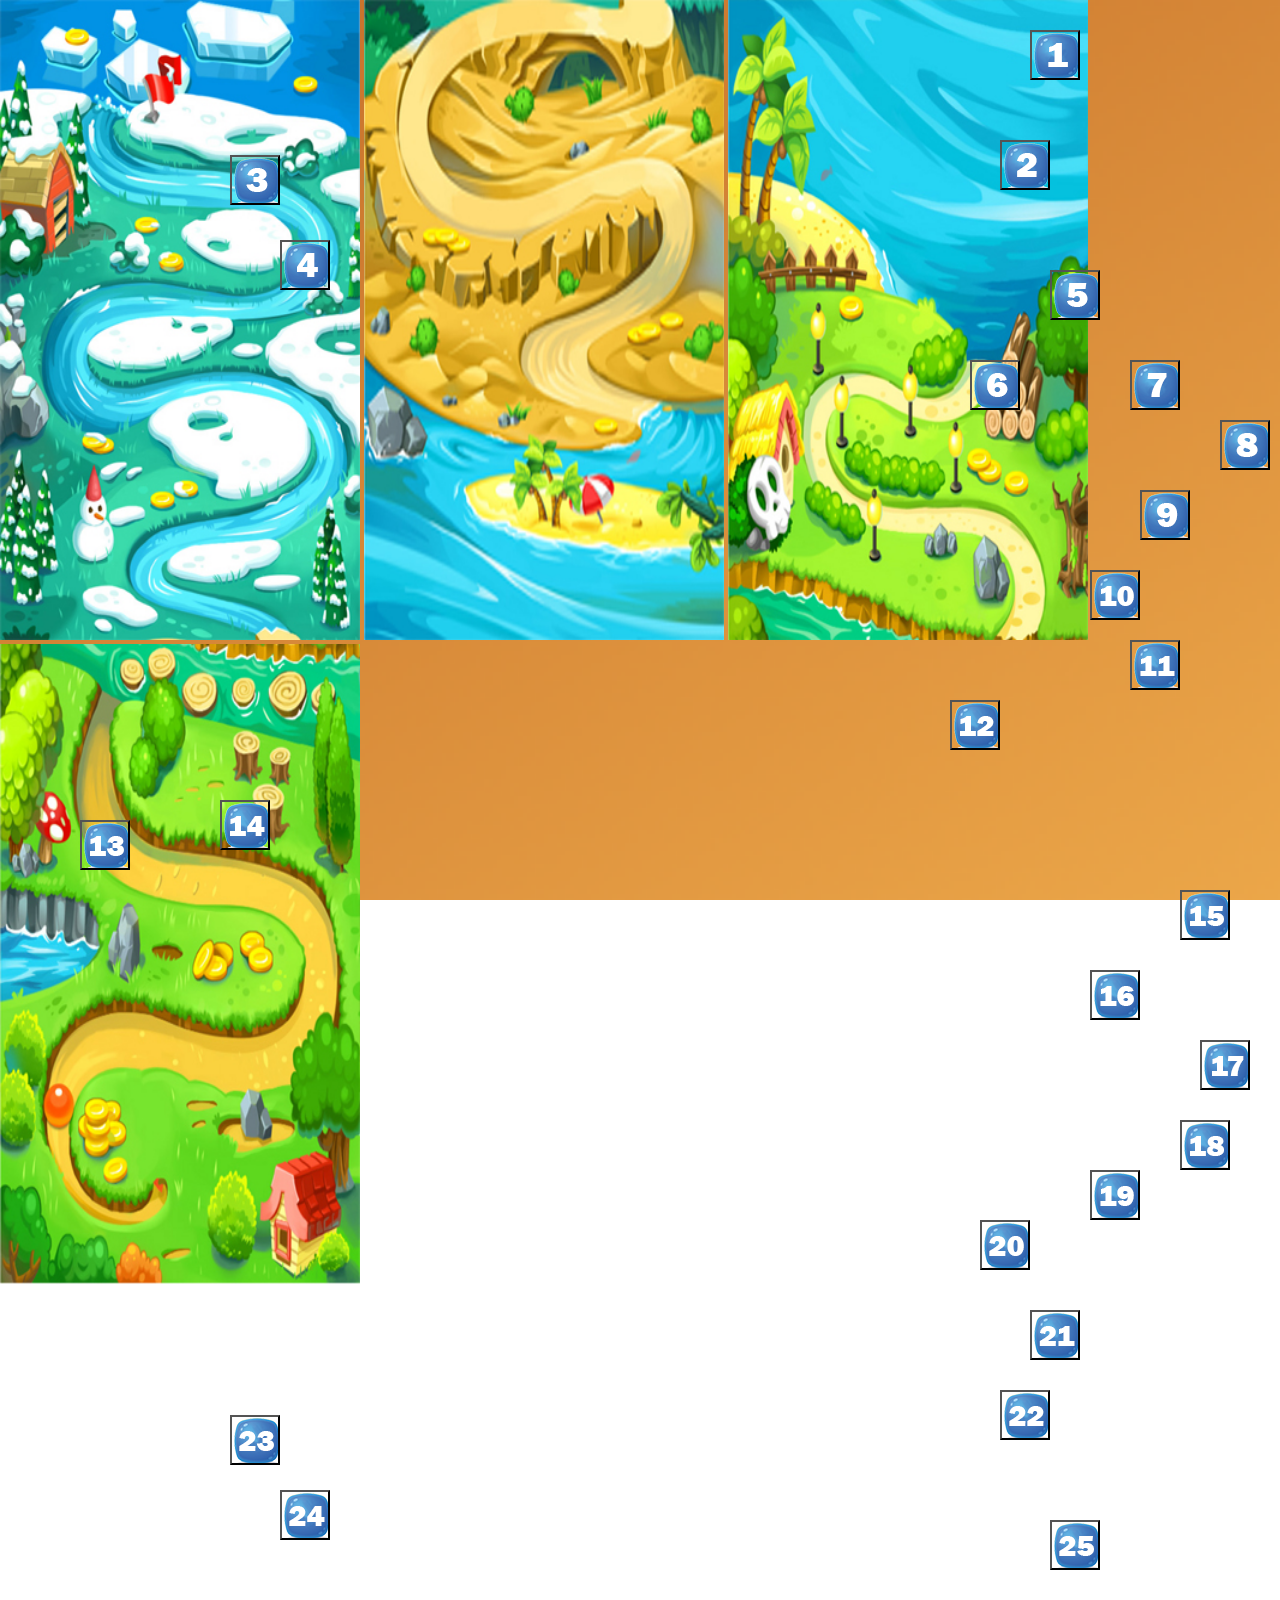
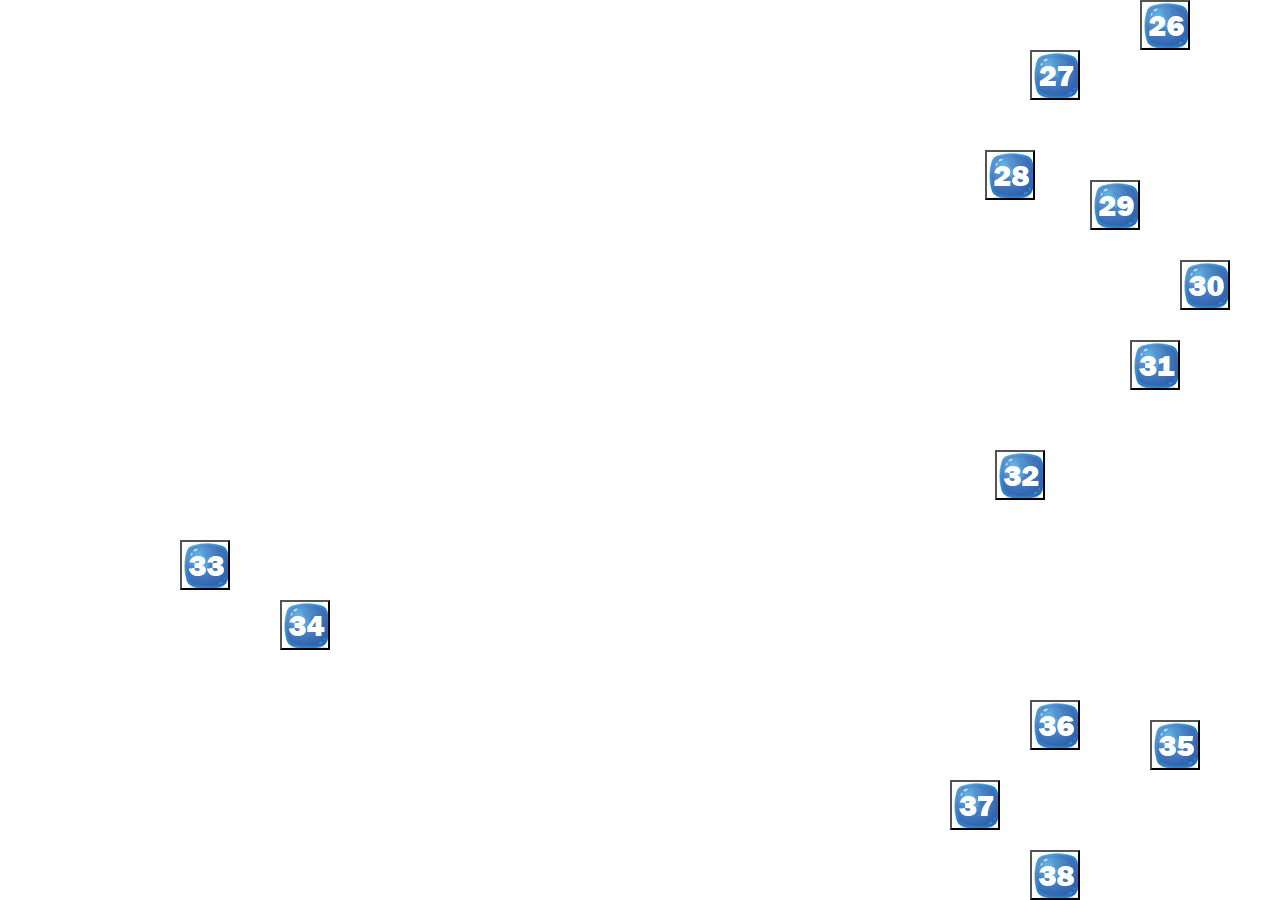
<file: KingOfMath/Adventure.html>
<!DOCTYPE html>
<html>
<head>
<meta charset="UTF-8">
<meta name="viewport" content="width=device-width, initial-scale=1.0, maximum-scale=1, minimum-scale=1">
<script  language="javascript">
function gamestart(op,deff) {
	sessionStorage.setItem("operation",op);
	sessionStorage.setItem("defficulite",deff);
	
	window.location="adventureGame.html";
}
window.addEventListener('tizenhwkey', function(e) {
    if (e.keyName == "back") {
    	window.location="menu.html";
    }
});
</script>
    <title>KingofMath</title>
	<link rel="stylesheet" type="text/css" href="./css/styleadventure.css"/>
</head>
<body style="margin:0px">
<button style="position: absolute;;top: 30px;right: 200px;background: url(images/level1.png);width:50px;height:50px" onclick="gamestart('+',1);" ></button>
<button style="position: absolute;top: 140px;right: 230px;background: url(images/level2.png);width:50px;height:50px" onclick="gamestart('+',2);"  ></button>
<button style="position: absolute;top: 155px;left: 230px;background: url(images/level3.png);width:50px;height:50px" onclick="gamestart('+',3);"  ></button>
<button style="position: absolute;top: 240px;left: 280px;background: url(images/level4.png);width:50px;height:50px" onclick="gamestart('+',4);"  ></button>
<button style="position: absolute;top: 270px;right: 180px;background: url(images/level5.png);width:50px;height:50px" onclick="gamestart('+',5);"  ></button>
<button style="position: absolute;top: 360px;right: 260px;background: url(images/level6.png);width:50px;height:50px"  onclick="gamestart('+',6);" ></button>
<button style="position: absolute;top: 360px;right: 100px;background: url(images/level7.png);width:50px;height:50px" onclick="gamestart('+',7);"  ></button>
<button style="position: absolute;top: 420px;right: 10px;background: url(images/level8.png);width:50px;height:50px"  onclick="gamestart('+',8);" ></button>
<button style="position: absolute;top: 490px;right: 90px;background: url(images/level9.png);width:50px;height:50px" onclick="gamestart('+',9);"  ></button>
<button style="position: absolute;top: 570px;right: 140px;background: url(images/level10.png);width:50px;height:50px"  onclick="gamestart('+',10);" ></button>


<button style="position: absolute;;top:640px;right: 100px;background: url(images/level11.png);width:50px;height:50px"  onclick="gamestart('-',1);" ></button>
<button style="position: absolute;top: 700px;right: 280px;background: url(images/level12.png);width:50px;height:50px" onclick="gamestart('-',2);"  ></button>
<button style="position: absolute;top: 820px;left: 80px;background: url(images/level13.png);width:50px;height:50px"  onclick="gamestart('-',3);" ></button>
<button style="position: absolute;top: 800px;left: 220px;background: url(images/level14.png);width:50px;height:50px"  onclick="gamestart('-',4);" ></button>
<button style="position: absolute;top: 890px;right: 50px;background: url(images/level15.png);width:50px;height:50px"  onclick="gamestart('-',5);" ></button>
<button style="position: absolute;top: 970px;right: 140px;background: url(images/level16.png);width:50px;height:50px"  onclick="gamestart('-',6);" ></button>
<button style="position: absolute;top: 1040px;right: 30px;background: url(images/level17.png);width:50px;height:50px"  onclick="gamestart('-',7);" ></button>
<button style="position: absolute;top: 1120px;right: 50px;background: url(images/level18.png);width:50px;height:50px"  onclick="gamestart('-',8);" ></button>
<button style="position: absolute;top: 1170px;right: 140px;background: url(images/level19.png);width:50px;height:50px" onclick="gamestart('-',9);"  ></button>
<button style="position: absolute;top: 1220px;right: 250px;background: url(images/level20.png);width:50px;height:50px"  onclick="gamestart('-',10);" ></button>



<button style="position: absolute;;top: 1310px;right: 200px;background: url(images/level21.png);width:50px;height:50px"  onclick="gamestart('*',1);" ></button>
<button style="position: absolute;top: 1390px;right: 230px;background: url(images/level22.png);width:50px;height:50px" onclick="gamestart('*',2);"  ></button>
<button style="position: absolute;top: 1415px;left: 230px;background: url(images/level23.png);width:50px;height:50px"  onclick="gamestart('*',3);" ></button>
<button style="position: absolute;top: 1490px;left: 280px;background: url(images/level24.png);width:50px;height:50px"  onclick="gamestart('*',4);" ></button>
<button style="position: absolute;top: 1520px;right: 180px;background: url(images/level25.png);width:50px;height:50px"  onclick="gamestart('*',5);" ></button>
<button style="position: absolute;top: 1600px;right: 90px;background: url(images/level26.png);width:50px;height:50px"  onclick="gamestart('*',6);" ></button>
<button style="position: absolute;top: 1650px;right: 200px;background: url(images/level27.png);width:50px;height:50px"  onclick="gamestart('*',7);" ></button>
<button style="position: absolute;top: 1750px;right: 245px;background: url(images/level28.png);width:50px;height:50px"  onclick="gamestart('*',8);" ></button>
<button style="position: absolute;top: 1780px;right: 140px;background: url(images/level29.png);width:50px;height:50px"  onclick="gamestart('*',9);" ></button>
<button style="position: absolute;top: 1860px;right: 50px;background: url(images/level30.png);width:50px;height:50px" onclick="gamestart('*',10);"  ></button>


<button style="position: absolute;;top:1940px;right: 100px;background: url(images/level31.png);width:50px;height:50px" onclick="gamestart('/',1);"  ></button>
<button style="position: absolute;top: 2050px;right: 235px;background: url(images/level32.png);width:50px;height:50px" onclick="gamestart('/',2);"   ></button>
<button style="position: absolute;top: 2140px;left: 180px;background: url(images/level33.png);width:50px;height:50px" onclick="gamestart('/',3);"   ></button>
<button style="position: absolute;top: 2200px;left: 280px;background: url(images/level34.png);width:50px;height:50px" onclick="gamestart('/',4);"  ></button>
<button style="position: absolute;top: 2320px;right: 80px;background: url(images/level35.png);width:50px;height:50px"  onclick="gamestart('/',5);"  ></button>
<button style="position: absolute;top: 2300px;right: 200px;background: url(images/level36.png);width:50px;height:50px" onclick="gamestart('/',6);"   ></button>
<button style="position: absolute;top: 2380px;right: 280px;background: url(images/level37.png);width:50px;height:50px" onclick="gamestart('/',7);"   ></button>
<button style="position: absolute;top: 2450px;right: 200px;background: url(images/level38.png);width:50px;height:50px" onclick="gamestart('/',8);"   ></button>



<img src="template1.jpg" style="width:360px;height:640px;"  />
<img src="template2.jpg" style="width:360px;height:640px;"  />
<img src="template3.jpg" style="width:360px;height:640px;"  />
<img src="template4.jpg" style="width:360px;height:640px;"  />
</body>
</html>
</file>
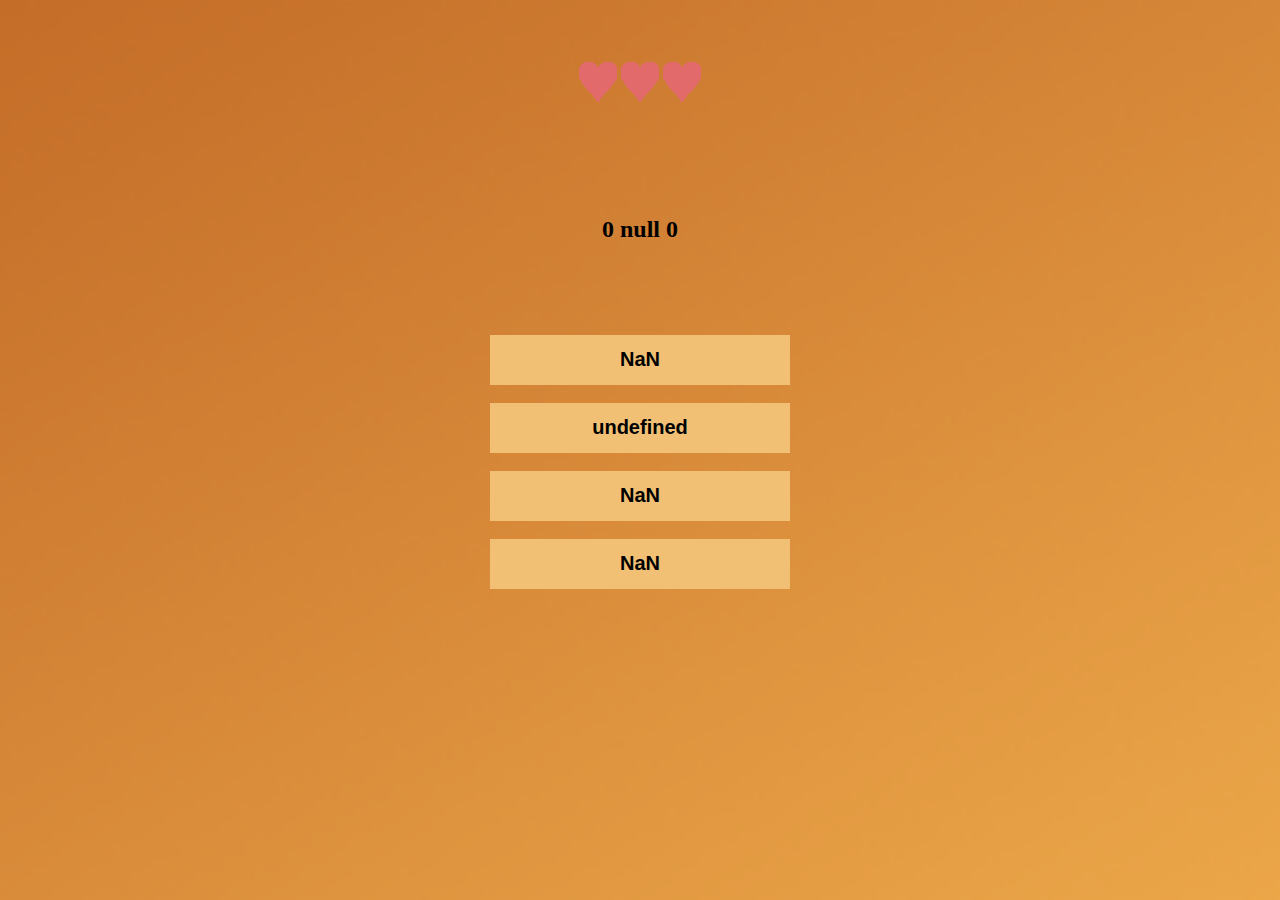
<file: KingOfMath/adventureGame.html>
<!DOCTYPE html>
<html>
<head>
<meta charset="UTF-8">
<meta name="viewport" content="width=device-width, initial-scale=1.0, maximum-scale=1, minimum-scale=1">
<script  language="javascript">

window.addEventListener('tizenhwkey', function(e) {
    if (e.keyName == "back") {
    	window.location="Adventure.html";
    }
});
</script>
<script src="./js/adventureGame.js"></script>
    <title>KingofMath</title>
	<link rel="stylesheet" type="text/css" href="./css/styleadventureGame.css"/>
</head>
<body onload="loadgame();">
<br><br><br>
<center>
<img id="life3" src="life2.png">
<img id="life2" src="life2.png">
<img id="life1" src="life2.png">

<br><br><br><br><br><br>

<h2 id="question"> Question</h2>

<br><br><br><br>

<button id="choix1" onclick="checkUnser(0);"> c1</button><br><br>
<button id="choix2" onclick="checkUnser(1);"> c2</button><br><br>
<button id="choix3" onclick="checkUnser(2);"> c3</button><br><br>
<button id="choix4" onclick="checkUnser(3);"> c4</button><br><br>
</center>

</body>
</html>
</file>
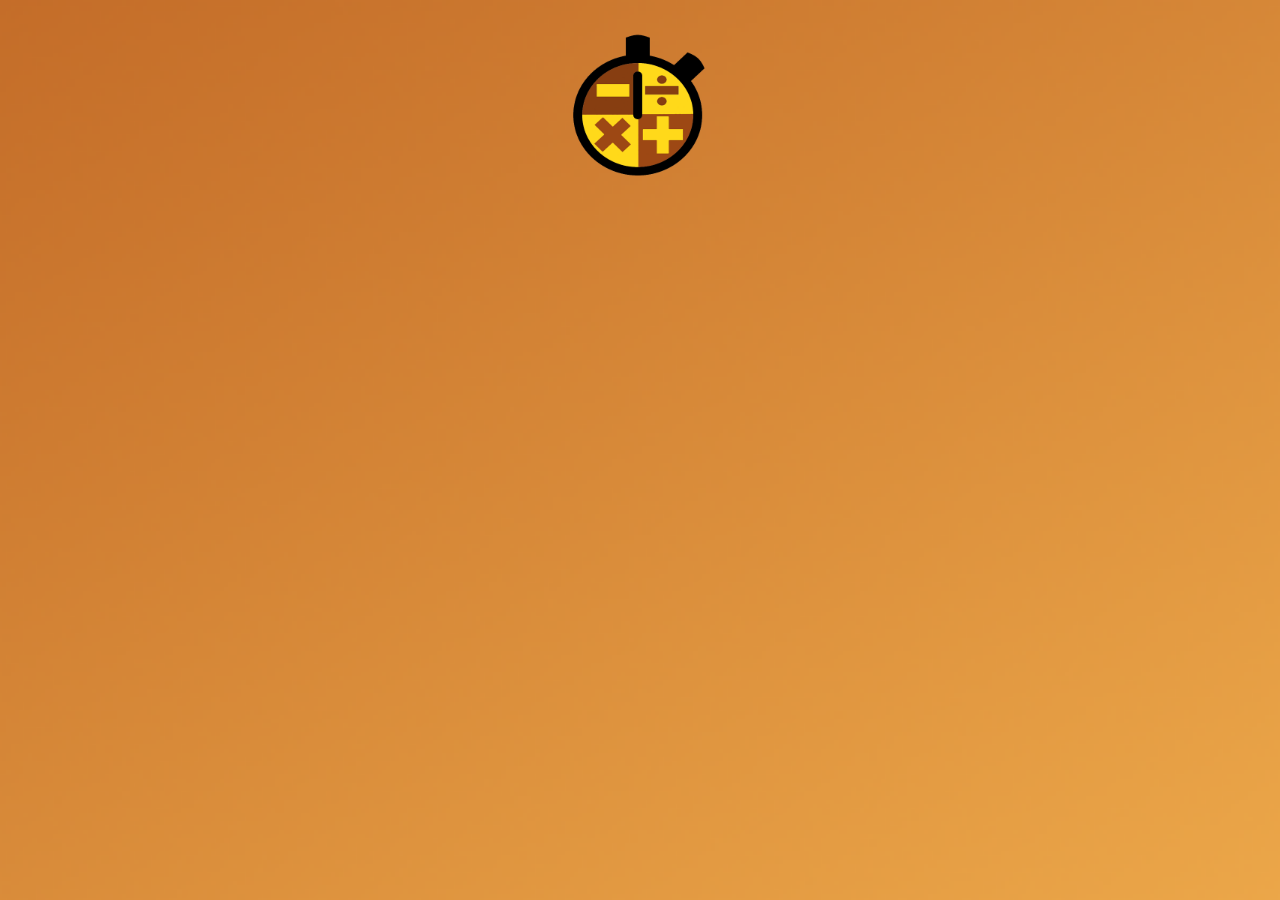
<file: KingOfMath/leaderboard.html>
<!DOCTYPE html>
<html>
<head>
    <title>KingofMath</title>
	<link rel="stylesheet" type="text/css" href="./css/styleleader.css"/>
<meta name="viewport" content="width=device-width, initial-scale=1.0, maximum-scale=1, minimum-scale=1">
<meta charset="UTF-8">
<script src="http://api.backendless.com/sdk/js/latest/backendless.js"></script>
<script src="libs/backendless.js"></script>
<script src="libs/backendless.min.js"></script>
<script language="javascript">
	var APPLICATION_ID = 'B94DA5C6-3109-2DC6-FFC4-8581C131AD00', SECRET_KEY = '9B7FE16B-FDDC-5816-FFA3-20C2195C4200', VERSION = 'v1'; //default application version;
	Backendless.serverURL = "https://api.backendless.com";
	Backendless.initApp(APPLICATION_ID, SECRET_KEY, VERSION);

	function kingofmath(args) {
		args = args || {};

		this.created = args.created || null;
		this.name = args.name || null;
		this.score = args.score || null;
		this.updated = args.updated || null;
		this.ownerId = args.ownerId || null;
		this.objectId = args.objectId || null;
		this.___class = "kingofmath";
	}
 
	function loadAll(){
		var dataQuery = {};

		var allNewObjects = Backendless.Persistence.of(kingofmath).find(dataQuery);
		var passage = 0;
		do{
		    var permut = "FAUX"
		    for (var i = 0; i < allNewObjects.data.length - 1; i++) {
		        if( Number(allNewObjects.data[i].score) < Number(allNewObjects.data[i+1].score) ){
			        var xxx=allNewObjects.data[i];
			        allNewObjects.data[i]=allNewObjects.data[i+1];
			        allNewObjects.data[i+1]=xxx;
		            permut = "VRAI";
			        }
		    }
		    passage ++;
		}while(permut === "VRAI");
		for (var i = 0; i < allNewObjects.data.length; i++) {
			var content = document.getElementById("wrapperC");

			var Scoreholder = document.createElement("div");

			var ordre = document.createTextNode(" "+Number(i+1));
			var names = document.createTextNode(" "+allNewObjects.data[i].name);
			var scores = document.createTextNode(" "+allNewObjects.data[i].score);


			Scoreholder.appendChild(ordre);
			Scoreholder.appendChild(names);
			Scoreholder.appendChild(scores);
	  		
 		    content.appendChild(Scoreholder);

			 


		};
		};

	window.addEventListener('tizenhwkey', function(e) {
		if (e.keyName == "back") {
			window.location = "menu.html";
		}
	});
</script>
</head>
<body onload="loadAll();">
    <div id="photo" >
    <img id="logo" alt="" src="./images/logo.png" width="150px" >
    </div>
	<div>
		 		<div   id="wrapperC">
		 		
  		 		</div>
		 	</div>
</body>
</html>
</file>
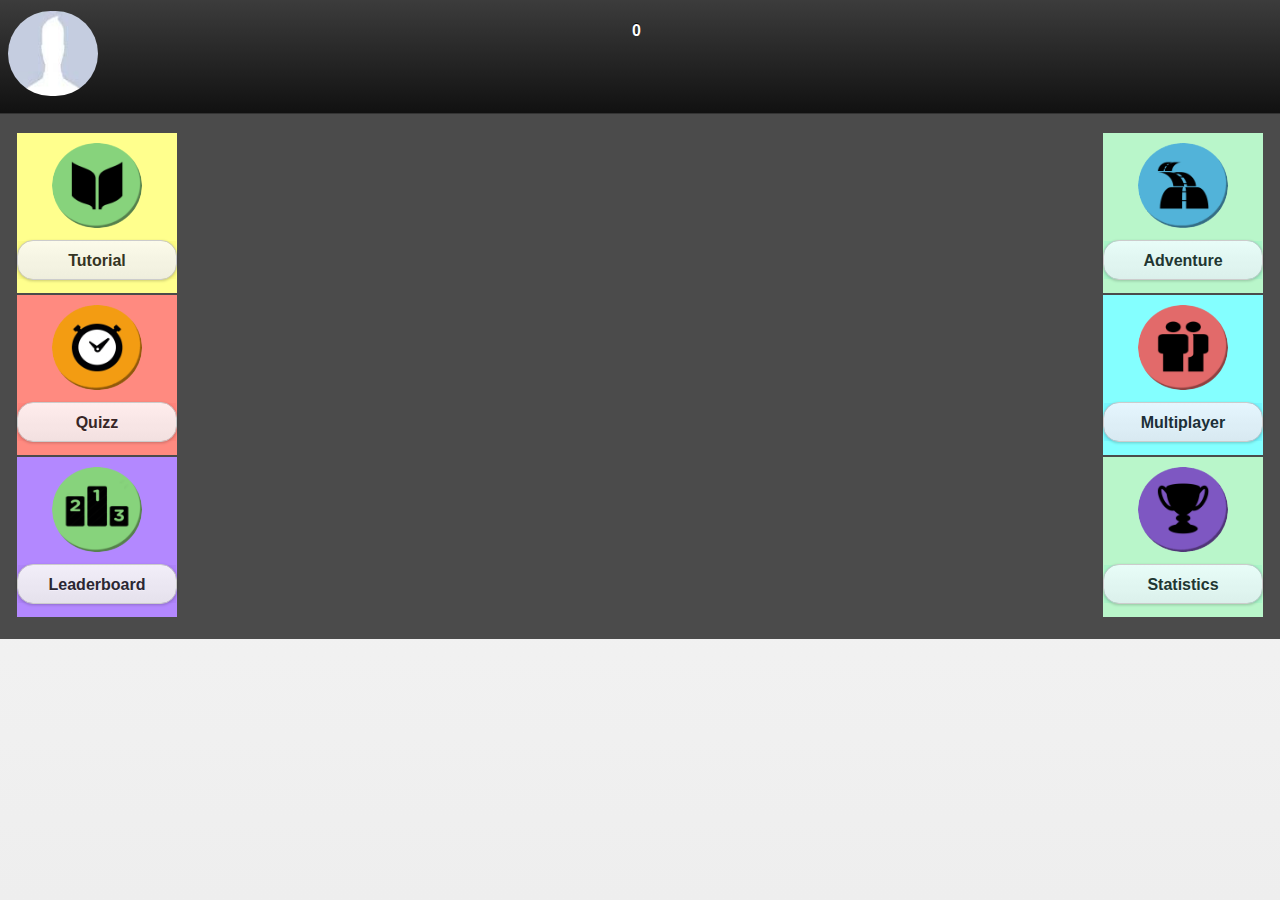
<file: KingOfMath/menu.html>
<!DOCTYPE html>
<html>

<head>
<meta charset="utf-8" />
<meta name="viewport"
	content="width=device-width, initial-scale=1.0, maximum-scale=1.0">
<meta name="description"
	content="A single-page template generated by Tizen Web IDE" />

<script src="http://api.backendless.com/sdk/js/latest/backendless.js"></script>
<script src="libs/backendless.js"></script>
<script src="libs/backendless.min.js"></script>
<script language="javascript">
var APPLICATION_ID = 'B94DA5C6-3109-2DC6-FFC4-8581C131AD00', SECRET_KEY = '9B7FE16B-FDDC-5816-FFA3-20C2195C4200', VERSION = 'v1'; //default application version;
Backendless.serverURL = "https://api.backendless.com";
Backendless.initApp(APPLICATION_ID, SECRET_KEY, VERSION);


function kingofmath(args) {
	args = args || {};

	this.created = args.created || null;
    this.name = args.name || null;
    this.score = args.score || null;
    this.updated = args.updated || null;
    this.ownerId = args.ownerId || null;
    this.objectId = args.objectId || null;
    this.___class = "kingofmath";
}

	window.addEventListener('tizenhwkey', function(e) {
		if (e.keyName == "back") {
			window.location = "index.html";
		}
	});

	function scoreInit() {
	
 
		if (!(localStorage.getItem("avatar") === null)) {
			document.getElementById("profilePic").src = "./images/player"
					+ localStorage.getItem("avatar") + ".png";

		} else {
			document.getElementById("profilePic").src = "profileDefault.jpg";
		}
 
		var score = 0;
		for (var i = 1; i < 11; i++) {
			score = Number(score)
					+ Number(localStorage.getItem("addition" + i))
					+ Number(localStorage.getItem("soustraction" + 1))
					+ Number(localStorage.getItem("multiplication" + 1))
					+ Number(localStorage.getItem("division" + 1));

		}
 
		score = Number(score) + Number(localStorage.getItem("Basics"))
				+ Number(localStorage.getItem("Linearty"))
				+ Number(localStorage.getItem("Quadratica"))
				+ Number(localStorage.getItem("Multiplication"))
				+ Number(localStorage.getItem("Power Ranger"))
				+ Number(localStorage.getItem("Division"))
				+ Number(localStorage.getItem("The Mentalist"));

		document.getElementById("score").innerHTML = score;
		document.getElementById("name").innerHTML = localStorage
				.getItem("name");

	
 
		var contactObject = new kingofmath({
			objectId : localStorage.getItem("Backendless"),
			name : localStorage.getItem("name"),
			score : Number(score)
		});
 
		Backendless.Persistence.of(kingofmath).save(contactObject);

		 

	}
</script>
<title>KingofMath</title>
<link rel="stylesheet" href="./css/jquery.mobile-1.3.2.css" />
<script type="text/javascript" src="./js/jquery-1.9.1.js"></script>
<script type="text/javascript" src="./js/jquery.mobile-1.3.2.js"></script>
<script type="text/javascript" src="./js/main.js"></script>
<link rel="stylesheet" href="./css/stylemenu.css" />
</head>

<body onload="scoreInit();">
	<div data-role="page">
		<div id="head" data-role="header" data-position="fixed">
			<div id="gauche">
				<img class="roundedImage" id="profilePic" src="" height="50"
					width="70">
			</div>
			<div id="deroit">
				<h4 id="name">Nom Prenom</h4>
				<h4 id="score">0 pt</h4>
			</div>
		</div>
		<div id="contenue" data-role="content" style="height: 495px">
			<div>
				<div id="menuleft" style="width: 160px">
					<div id="tutorial" style="height: 160px">
						<center>
							<img id="imgmenu" class="roundedImage" src="tutorial.png">
						</center>
						<div>
							<button class="tutorialtext" type="button"
								onclick="location.href='tutorial.html';">Tutorial</button>
						</div>
					</div>
					<div id="quizz" style="height: 160px">
						<center>
							<img id="imgmenu" class="roundedImage" src="quizz.png">
						</center>
						<div>
							<button class="quizztext" type="button"
								onclick="location.href='quizz.html';">Quizz</button>
						</div>
					</div>
					<div id="leaderboard" style="height: 160px">
						<center>
							<img id="imgmenu" class="roundedImage" src="leaderboard.png">
						</center>
						<div>
							<button class="leaderboardext" type="button" onclick="location.href='leaderboard.html';">Leaderboard</button>
						</div>
					</div>
				</div>
				<div id="menuright" style="width: 160px">
					<div id="adventure" style="height: 160px">
						<center>
							<img id="imgmenu" class="roundedImage" src="adventure.png">
						</center>
						<div>
							<button class="adventuretext" type="button"
								onclick="location.href='Adventure.html';">Adventure</button>
						</div>
					</div>
					<div id="multiplayer" style="height: 160px">
						<center>
							<img id="imgmenu" class="roundedImage" src="multiplayer.png">
						</center>
						<div>
							<button class="multiplayertext" type="button"
								onclick="location.href='multiplayer.html';">Multiplayer</button>
						</div>
					</div>
					<div id="statistics" style="height: 160px">
						<center>
							<img id="imgmenu" class="roundedImage" src="statistics.png">
						</center>
						<div>
							<button class="statisticstext" type="button"
								onclick="location.href='statistics.html';">Statistics</button>
						</div>
					</div>
				</div>
			</div>
		</div>
	</div>
</body>

</html>
</file>
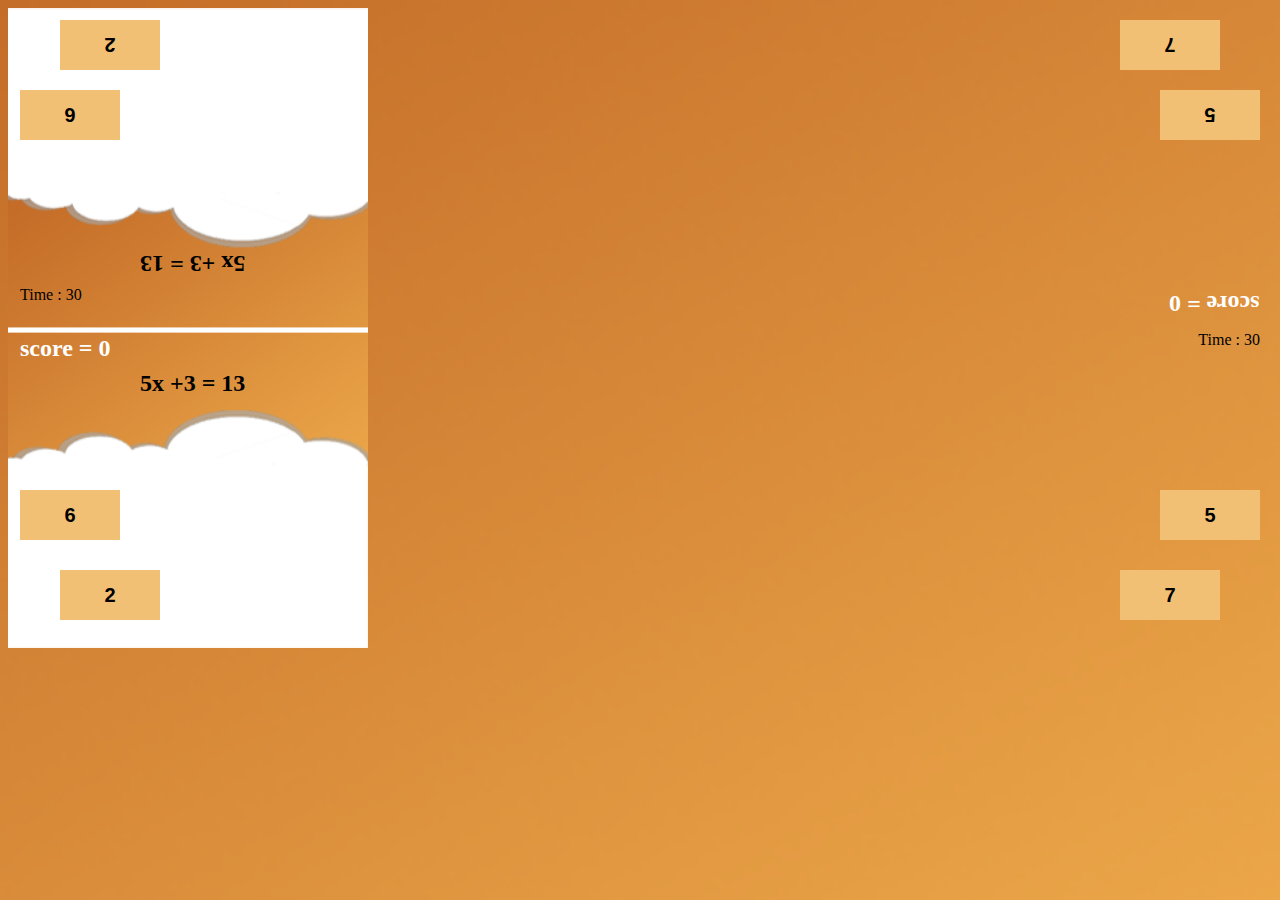
<file: KingOfMath/multiplayer.html>
<!DOCTYPE html>
<html>
<head>
<meta charset="UTF-8">
<meta name="viewport" content="width=device-width, initial-scale=1.0, maximum-scale=1, minimum-scale=1">
<script  language="javascript">

window.addEventListener('tizenhwkey', function(e) {
    if (e.keyName == "back") {
    	window.location="menu.html";
    }
});
</script>

<script src="./js/multiplayerGame.js"></script>
    <title>KingofMath</title>
	<link rel="stylesheet" type="text/css" href="./css/stylemultiplayer.css"/>
</head>
<body  onload="loadgame();">

<img src="templatmultiplayer.png" style="width:360px;height:640px;"  />


<div id="player1">
<p id="timing1" style="position: absolute;top: 315px;right: 20px;" ></p>
<h2 id="score1" style="position: absolute;top: 315px;left: 20px;color: white;" > score</h2>
<h2 id="question1" style="position: absolute;top: 350px;left: 140px;" > Question</h2>
<button id="choix11"  style="position: absolute;top: 570px;left: 60px;" onclick="checkUnser(0, 1)" > c11</button>
<button id="choix12"  style="position: absolute;top: 570px;right: 60px;" onclick="checkUnser(1, 1)" >c12</button>
<button id="choix13"  style="position: absolute;top: 490px;right: 20px;"  onclick="checkUnser(2, 1)" >c13</button>
<button id="choix14"  style="position: absolute;top: 490px;left: 20px;" onclick="checkUnser(3, 1)"  >c14</button>


</div>
<div id="player2">
<p id="timing2" style="position: absolute;top: 270px;left: 20px;" ></p>
<h2 id="score2" class="player2" style="position: absolute;top: 270px;right: 20px;color: white;" > score</h2>
<h2 id="question2" class="player2"  style="position: absolute;top: 230px;left: 140px;" > Question</h2>
<button id="choix21"  class="player2"  style="position: absolute;top: 20px;left: 60px;"  onclick="checkUnser(0, 2)"> c21</button>
<button id="choix22"  class="player2"  style="position: absolute;top: 20px;right: 60px;"  onclick="checkUnser(1, 2)">c22</button>
<button id="choix23"  class="player2"  style="position: absolute;top: 90px;right: 20px;" onclick="checkUnser(2, 2)"  >c23</button>
<button id="choix24"  class="player2"  style="position: absolute;top: 90px;left: 20px;" onclick="checkUnser(3, 2)"  >c24</button>


</div>
</body>
</html>
</file>
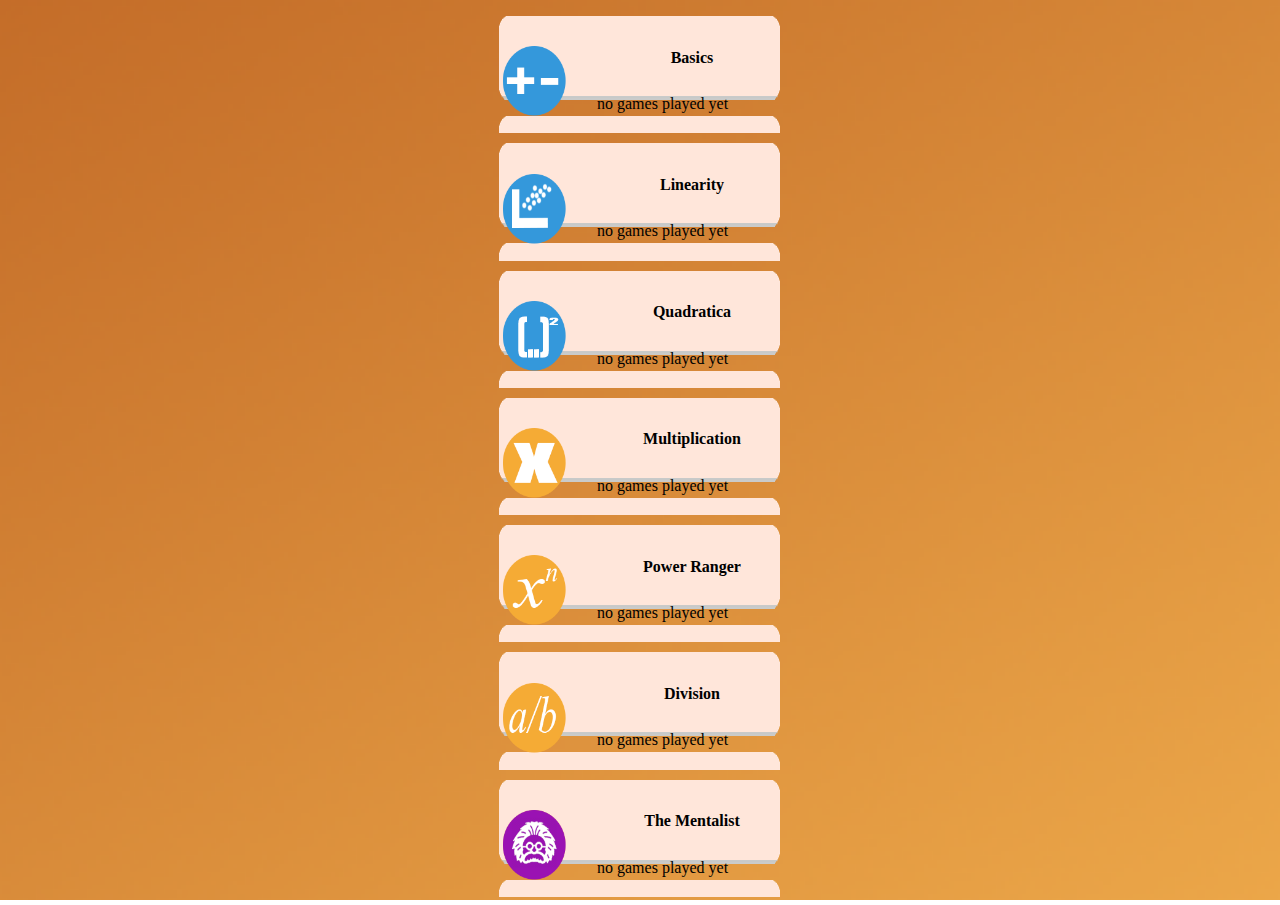
<file: KingOfMath/quizz.html>
<!DOCTYPE html>
<html>
<head>
<meta charset="UTF-8">
<meta name="viewport" content="width=device-width, initial-scale=1.0, maximum-scale=1, minimum-scale=1">
<script  language="javascript">
function loadscores() {
	if(!(localStorage.getItem("Basics")===null || localStorage.getItem("Basics")==='0')){
		document.getElementById("scoreBasics").innerHTML = localStorage.getItem("Basics");
	}
	if(!(localStorage.getItem("Linearty")===null || localStorage.getItem("Linearty")==='0')){
		document.getElementById("scoreLinearity").innerHTML = localStorage.getItem("Linearty");
	}
	if(!(localStorage.getItem("Quadratica")===null || localStorage.getItem("Quadratica")==='0')){
	document.getElementById("scoreQuadratica").innerHTML = localStorage.getItem("Quadratica");
	}
	if(!(localStorage.getItem("Multiplication")===null || localStorage.getItem("Multiplication")==='0')){
	document.getElementById("scoreMultiplication").innerHTML = localStorage.getItem("Multiplication");
	}
	if(!(localStorage.getItem("Power Ranger")===null || localStorage.getItem("Power Ranger")==='0')){
	document.getElementById("scorePower").innerHTML = localStorage.getItem("Power Ranger");
	}
	if(!(localStorage.getItem("Division")===null || localStorage.getItem("Division")==='0')){
	document.getElementById("scoreDivision").innerHTML = localStorage.getItem("Division");
	}
	if(!(localStorage.getItem("The Mentalist")===null || localStorage.getItem("The Mentalist")==='0')){
	document.getElementById("scoreMentalist").innerHTML = localStorage.getItem("The Mentalist");
	}
}
function gamestart(t) {
	sessionStorage.setItem("type",t);
	
	window.location="quizzGame.html";
}

window.addEventListener('tizenhwkey', function(e) {
    if (e.keyName == "back") {
    	window.location="menu.html";
    }
});
</script>
<title>KingofMath</title>

	<link rel="stylesheet" type="text/css" href="./css/stylequizz.css"/>
</head>
<body onload="loadscores()">
<center>
<div class="quizzBG">

<table  width="300px">
	<tr>
			<td rowspan="2" width="100px"><img src="Quizz/quizzitem1.png" width="75" height="75"  onclick="gamestart('basics');"></td><th>Basics</th>
	</tr>
	<tr>
		<td id="scoreBasics">no games played yet</td>
	</tr>

</table>

</div>
<div class="quizzBG" >
	<table width="300px">
	<tr>
		<td rowspan="2" width="100px"><img src="Quizz/quizzitem2.png" width="75" height="75"  onclick="gamestart('linearity');"></td><th>Linearity</th>
	</tr>
	<tr>
		<td  id="scoreLinearity">no games played yet</td>
	</tr>

</table>
</div>
<div class="quizzBG" >
	<table width="300px">
	<tr>
		<td rowspan="2" width="100px"><img src="Quizz/quizzitem3.png" width="75" height="75"  onclick="gamestart('quadratica');"></td><th>Quadratica</th>
	</tr>
	<tr>
		<td id="scoreQuadratica">no games played yet</td>
	</tr>

</table>
</div>
<div class="quizzBG" >
	<table width="300px">
	<tr>
		<td rowspan="2" width="100px"><img src="Quizz/quizzitem4.png" width="75" height="75"  onclick="gamestart('multiplication');"></td><th>Multiplication</th>
	</tr>
	<tr>
		<td id="scoreMultiplication">no games played yet</td>
	</tr>

</table>
</div>
<div class="quizzBG" >
	<table width="300px">
	<tr>
		<td rowspan="2" width="100px"><img src="Quizz/quizzitem5.png" width="75" height="75"  onclick="gamestart('power');"></td><th>Power Ranger</th>
	</tr>
	<tr>
		<td id="scorePower">no games played yet</td>
	</tr>

</table>
</div>
<div class="quizzBG" >
<table width="300px">
	<tr>
		<td rowspan="2" width="100px"><img src="Quizz/quizzitem6.png" width="75" height="75"  onclick="gamestart('division');"></td><th>Division</th>
	</tr>
	<tr>
		<td id="scoreDivision">no games played yet</td>
	</tr>

</table>	
</div>
<div class="quizzBG" >
<table width="300px">
	<tr>
		<td rowspan="2" width="100px"><img src="Quizz/quizzitem7.png" width="75" height="75" onclick="gamestart('mentaliste');"></td><th>The Mentalist</th>
	</tr>
	<tr>
		<td  id="scoreMentalist">no games played yet</td>
	</tr>

</table>
</div>
</center>
</body>
</html>
</file>
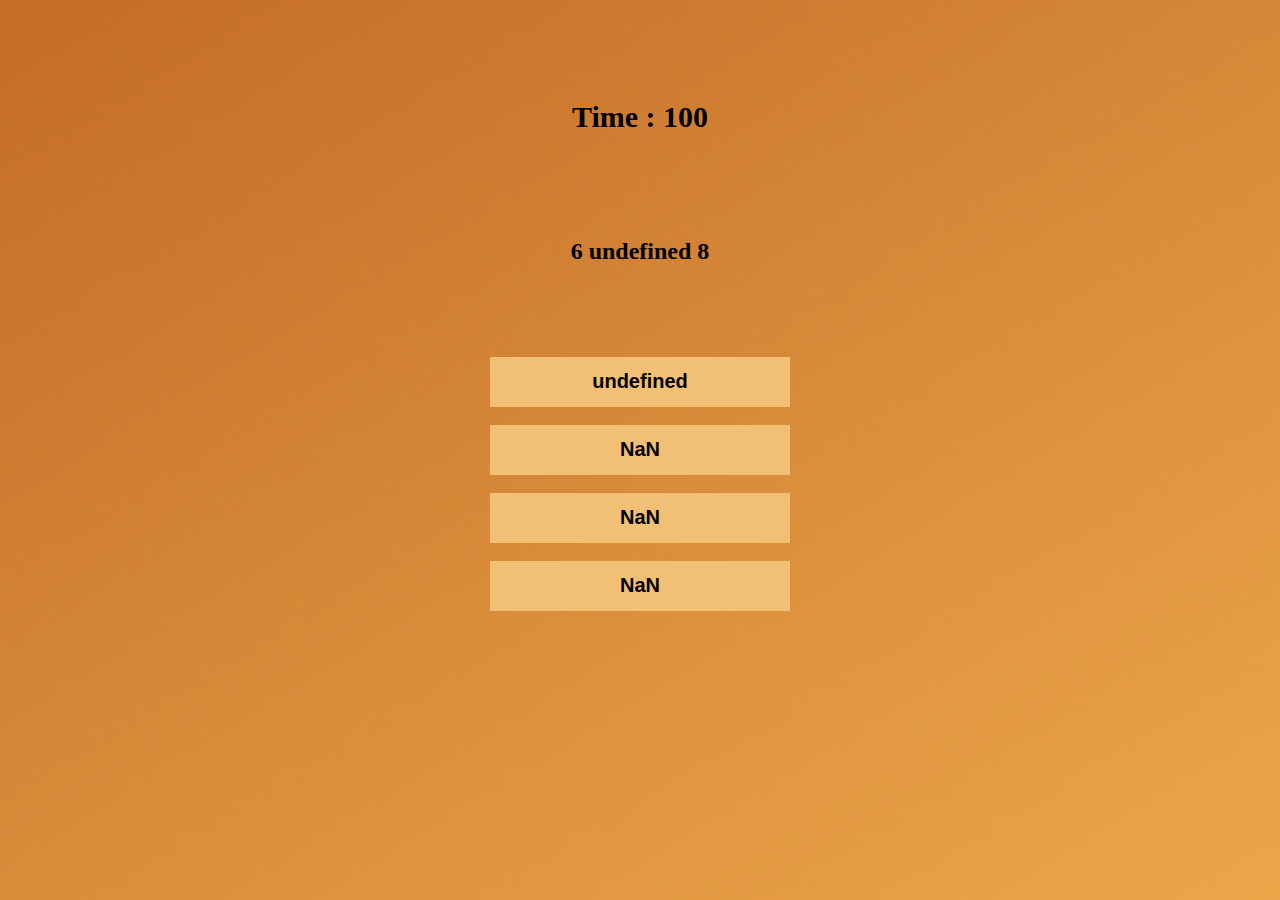
<file: KingOfMath/quizzGame.html>
<!DOCTYPE html>
<html>
<head>
<meta charset="UTF-8">
<meta name="viewport" content="width=device-width, initial-scale=1.0, maximum-scale=1, minimum-scale=1">
<script src="./js/quizzGame.js"></script>
<script  language="javascript">
window.addEventListener('tizenhwkey', function(e) {
    if (e.keyName == "back") {
    	window.location="quizz.html";
    }
});
</script>
    <title>KingofMath</title>
	<link rel="stylesheet" type="text/css" href="./css/stylequizzGame.css"/>
</head>
<body onload="loadgame();">
<p id="score"> </p>
<br><br><br>
<center>
<p id="timing"></p>

<br><br><br>

<h2 id="question"> Question</h2>

<br><br><br><br>

<button id="choix1" onclick="checkUnser(0);"> c1</button><br><br>
<button id="choix2" onclick="checkUnser(1);"> c2</button><br><br>
<button id="choix3" onclick="checkUnser(2);"> c3</button><br><br>
<button id="choix4" onclick="checkUnser(3);"> c4</button><br><br>
</center>

</body>
</html>
</file>
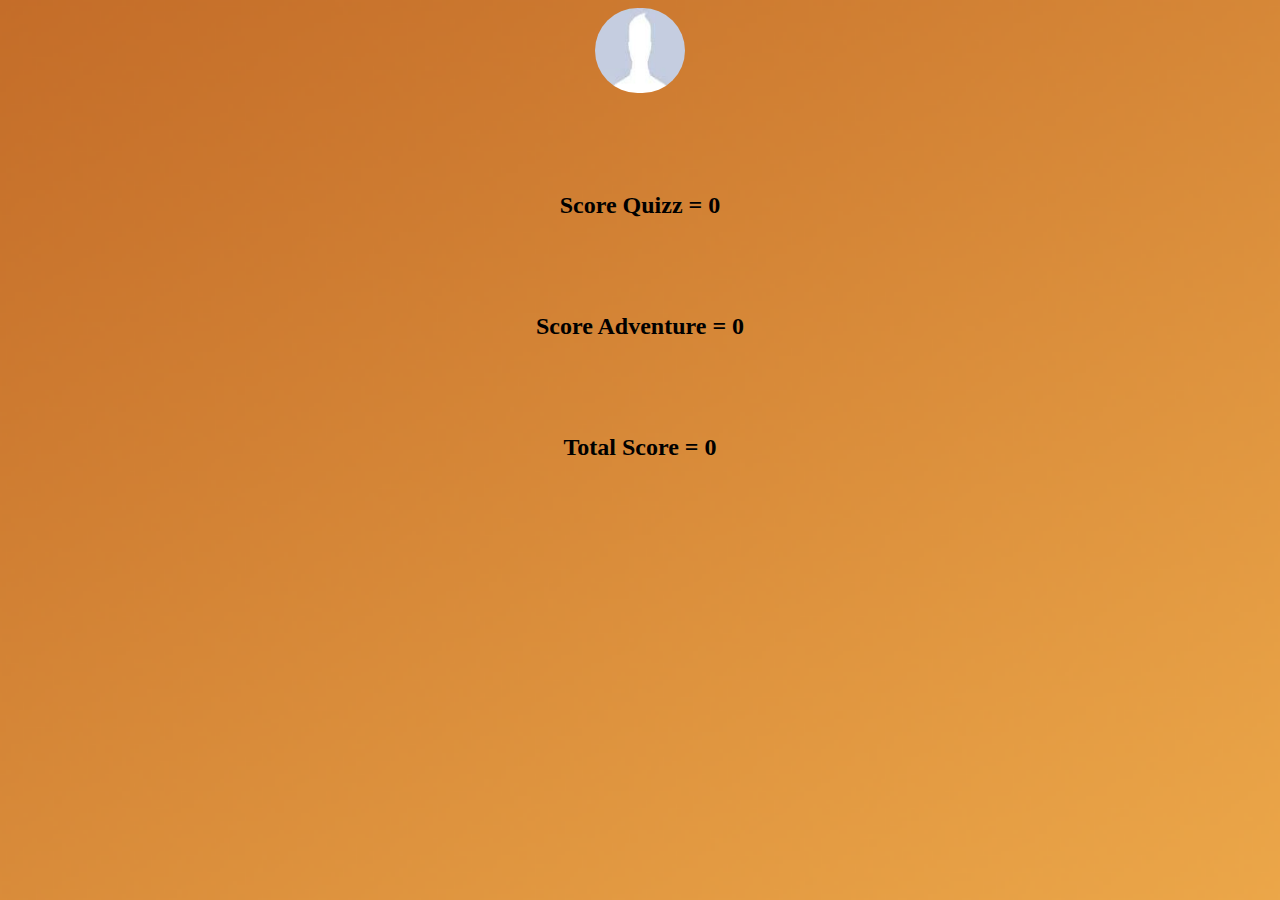
<file: KingOfMath/statistics.html>
<!DOCTYPE html>
<html>
<head>
<meta charset="UTF-8">
<meta name="viewport" content="width=device-width, initial-scale=1.0, maximum-scale=1, minimum-scale=1">
<script  language="javascript">
window.addEventListener('tizenhwkey', function(e) {
    if (e.keyName == "back") {
    	window.location="menu.html";
    }
});

function scoreInit() {

	if(!(localStorage.getItem("avatar") === null)){
		document.getElementById("profilePic").src = "./images/player"+localStorage.getItem("avatar")+".png";
		
	}else{
		document.getElementById("profilePic").src ="profileDefault.jpg";
	}
	
	
	

	
	var score=0;var scoreAv = 0 ; var scoreQuizz = 0;
	for (var i = 1; i < 11; i++)
	{
		scoreAv = Number(scoreAv) + Number(localStorage.getItem("addition"+i))+Number(localStorage.getItem("soustraction"+1))+Number(localStorage.getItem("multiplication"+1))+Number(localStorage.getItem("division"+1));

	}

	scoreQuizz = Number(scoreQuizz) +Number(localStorage.getItem("Basics"))+Number(localStorage.getItem("Linearty"))+Number(localStorage.getItem("Quadratica"))+Number(localStorage.getItem("Multiplication"))+Number(localStorage.getItem("Power Ranger"))+Number(localStorage.getItem("Division"))+Number(localStorage.getItem("The Mentalist"));

	score = scoreQuizz+scoreAv;
	document.getElementById("scoreQuizz").innerHTML ="Score Quizz = "+ scoreQuizz;
	document.getElementById("scoreAv").innerHTML ="Score Adventure = "+ scoreAv;
	document.getElementById("score").innerHTML ="Total Score = "+ score;

	document.getElementById("name").innerHTML = localStorage.getItem("name")
}

</script>
    <title>KingofMath</title>
	<link rel="stylesheet" type="text/css" href="./css/stylestats.css"/>
</head>
<body onload="scoreInit();">
<center>
<img class="roundedImage" id="profilePic" src="profileDefault.jpg" height="50" width="70"><h1 id="name" style="color: white">Yahiaoui Amine </h1>

<br> <br> <br> 
<h2 id = "scoreQuizz">Score Quizz = 0</h2>
<br> <br> <br> 
<h2 id = "scoreAv">Score Adventure = 0</h2>
<br> <br> <br> 
<h2  id = "score">Total Score = 0</h2>
</center>
</body>
</html>
</file>
<file: KingOfMath/css/styleadventure.css>
body {
    background: url("../b8.png") repeat-y;
    background-repeat: repeat-y;
    background-attachment: fixed;
    background-position: center;
    background-size: cover;
    height:100%;
	}


.button
            {
            border: none;
            }
</file>
<file: KingOfMath/css/styleadventureGame.css>
body {
    background: url("../b8.png") repeat-y;
    background-repeat: repeat-y;
    background-attachment: fixed;
    background-position: center;
    background-size: cover;
    height:100%;

	}


button
{
    background-image: url("../button.png");
    cursor:pointer;
    border: none;
    width: 300px;
    height: 50px;
    font-size: 20px;
    font-weight: bold;
}
</file>
<file: KingOfMath/css/styleleader.css>
body {
    background: url("../b8.png") repeat-y;
    background-repeat: repeat-y;
    background-attachment: fixed;
    background-position: center;
    background-size: cover;
    height:100%;
	}
#logo{
	margin: 30px;
	display: block;
    margin-left: auto;
    margin-right: auto ;
}

#wrapperC{
	color:white;
	
	width: 275px;
	height: 40px;
	padding-left: 30px;
	padding-top: 20px;
	margin-top: 20px;
	
    font-size: 25px;
    font-weight:bold;
    line-height: 200%;
	
}
</file>
<file: KingOfMath/css/stylemenu.css>
body {}

.roundedImage{
    overflow:hidden;
    -webkit-border-radius:50px;
    -moz-border-radius:50px;
    border-radius:50px;
    width:90px;
    height:85px;
}
#head{background-color: #E67E22;}
#contenue{background-color: #4b4b4b;}
#gauche{margin-top: 10px;margin-left: 8px;float:left;line-height: 45px;width: 30%}

#deroit{margin-bottom: 10px;margin-right: 8px;float:right;width: 50%;}


#menuleft{float:left; width:50%; padding:2px}
#menuright{float:right; width:50%; padding:2px}


#tutorial{background-color: #ffff8d;margin-top: 2px;}
.tutorialtext{
	border-radius: 0px;
	background-color: #e6d335;
    border: none;
    color: white;
    font-size: 20px;
	}

#quizz{background-color: #ff8a80;margin-top: 2px;}
.quizztext{
	border-radius: 0px;
	background-color: #ff5252;
    border: none;
    color: white;
    font-size: 20px;
	}
#leaderboard{background-color: #b388ff;margin-top: 2px;}
.leaderboardext{
	border-radius: 0px;
	background-color: #7e57c2;
    border: none;
    color: white;
    font-size: 20px;
	}

#adventure{background-color: #b9f6ca;margin-top: 2px;}
.adventuretext{
	border-radius: 0px;
	background-color: #1de9b6;
    border: none;
    color: white;
    font-size: 20px;
	}
#multiplayer{background-color: #84ffff;margin-top: 2px;}
.multiplayertext{
	border-radius: 0px;
	background-color: #03a9f4;
    border: none;
    color: white;
    font-size: 20px;
	}
#statistics{background-color: #b9f6ca;margin-top: 2px;}
.statisticstext{
	border-radius: 0px;
	background-color: #1de9b6;
    border: none;
    color: white;
    font-size: 20px;
	}
#textmenu{font:30px bold arial-black ;color:#ffffff;text-align:center;}

#imgmenu{margin-top: 10px;}
</file>
<file: KingOfMath/css/stylemultiplayer.css>
body {
	padding: 0%;
    background: url("../b8.png") repeat-y;
    background-repeat: repeat-y;
    background-attachment: fixed;
    background-position: center;
    background-size: cover;
    height:100%;

	}
.roundedImage{
    overflow:hidden;
    -webkit-border-radius:50px;
    -moz-border-radius:50px;
    border-radius:50px;
    width:90px;
    height:85px;
}

.player2{
	-webkit-transform: rotate(180deg);
    -moz-transform: rotate(180deg);
    -o-transform: rotate(180deg);
    -ms-transform: rotate(180deg);
    transform: rotate(180deg);
}

button
{
    background-image: url("../button.png");
    cursor:pointer;
    border: thin;
    width: 100px;
    height: 50px;
    font-size: 20px;
    font-weight: bold;
}
</file>
<file: KingOfMath/css/stylequizz.css>
body {
    background: url("../b8.png") repeat-y;
    background-repeat: repeat-y;
    background-attachment: fixed;
    background-position: center;
    background-size: cover;
    height:100%;

	}
img{
	margin-top: 10px;
	padding-right: 20px;
}
	
.quizzBG{
	margin-top:1px;
	background-image: url("../Quizz/backgrouditem.png");
	margin: 2px;
	width: 300px;
	height: 100px;
	padding-top: 2%;
}
</file>
<file: KingOfMath/css/stylequizzGame.css>
body {
    background: url("../b8.png") repeat-y;
    background-repeat: repeat-y;
    background-attachment: fixed;
    background-position: center;
    background-size: cover;
    height:100%;
	}


button
{
    background-image: url("../button.png");
    cursor:pointer;
    border: none;
    width: 300px;
    height: 50px;
    font-size: 20px;
    font-weight: bold;
}

#timing{
	
    font-size: 30px;
    font-weight: bold;
}
</file>
<file: KingOfMath/css/stylestats.css>
body {
    background: url("../b8.png") repeat-y;
    background-repeat: repeat-y;
    background-attachment: fixed;
    background-position: center;
    background-size: cover;
    height:100%;

	}
.roundedImage{
    overflow:hidden;
    -webkit-border-radius:50px;
    -moz-border-radius:50px;
    border-radius:50px;
    width:90px;
    height:85px;
}
</file>
